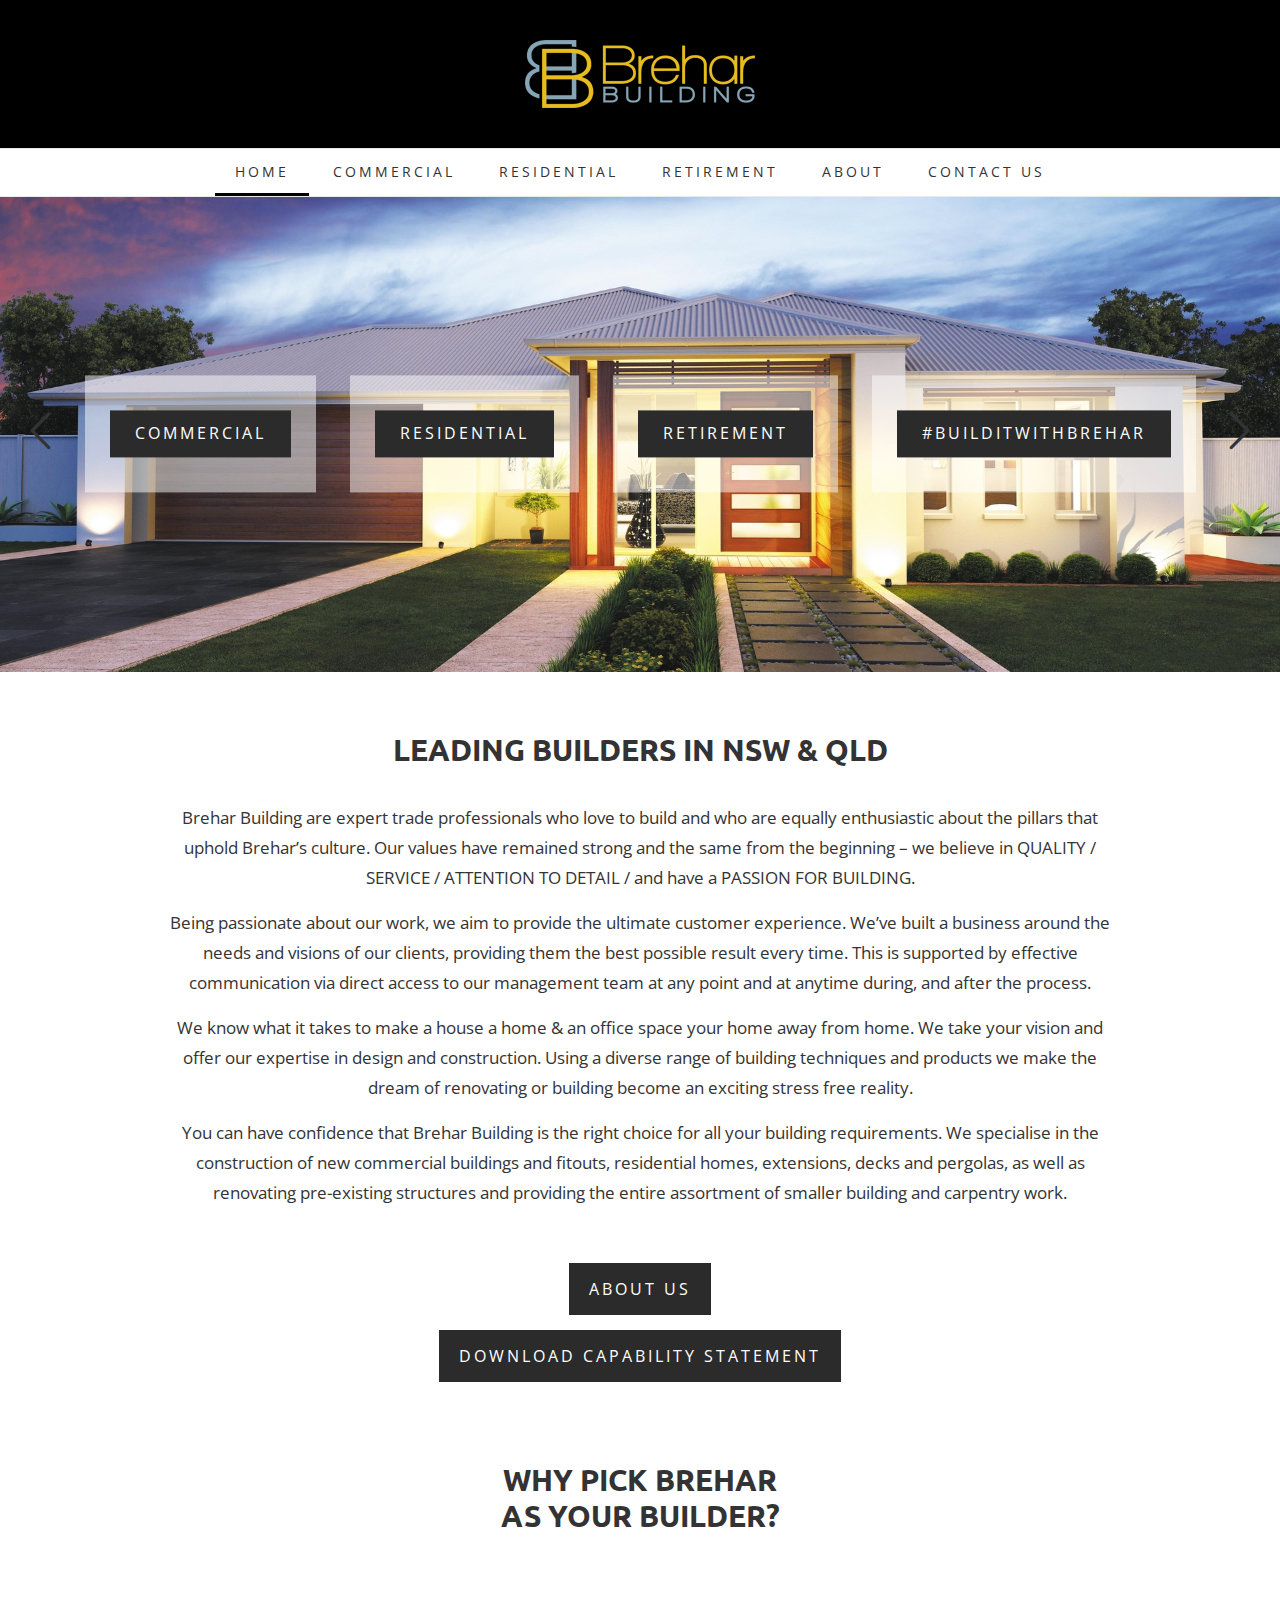
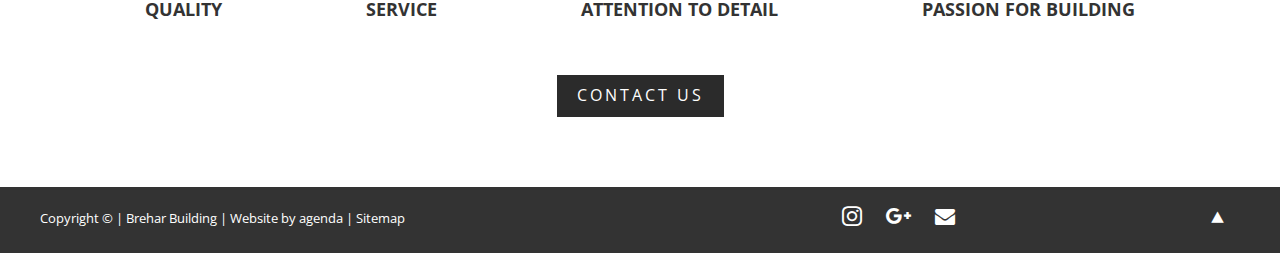
<file: index.html>
<!DOCTYPE html>
<html>
<head>
	<meta charset="utf-8">
	<meta name="viewport" content="width=device-width, initial-scale=1.0">
	<title>Leading Builders Sydney North Shore, Northern Beaches &amp; Central Coast</title>
	<link href="https://fonts.googleapis.com/css2?family=Open+Sans:ital,wght@0,300;0,400;0,600;0,700;0,800;1,300;1,400;1,600;1,700;1,800&family=Ubuntu:ital,wght@0,300;0,400;0,500;0,700;1,300;1,400&display=swap" rel="stylesheet">
	<link media="all" rel="stylesheet" href="style.css">
	<!-- <link rel="stylesheet" href="https://cdnjs.cloudflare.com/ajax/libs/font-awesome/4.7.0/css/font-awesome.min.css"> -->
	<script src="http://ajax.googleapis.com/ajax/libs/jquery/3.3.1/jquery.min.js" defer></script>
	<script>window.jQuery || document.write('<script src="js/jquery-3.3.1.min.js" defer><\/script>')</script>
	<script src="js/jquery.main.js" defer></script>
	<!-- <script src="https://use.fontawesome.com/6460efbea6.js"></script> -->
</head>
<body>
	<span class="icon-camera"></span>
	<div id="wrapper">
		<div class="content-wrap">
			<header id="header">
				<div class="container">
					<div class="logo-holder">
						<div class="logo">
							<a href="#"><img src="images/logo.png" alt="image description"></a>
						</div>
						<div class="contact visible-xs">
							<span class="contact-label">Call:</span>
							<a href="#" class="contact-num">0416 346 208</a>
						</div>
					</div>
					<div class="nav-wrap">
						<a href="#" class="nav-trigger"><span></span></a>
						<nav id="nav">
							<ul>
								<li class="active"><a href="#">Home</a></li>
								<li><a href="#">Commercial</a></li>
								<li><a href="#">Residential</a></li>
								<li>
									<a href="#">Retirement</a>
									<div class="dropdown">
										<ul>
											<li><a href="#">ILU Renovation 1</a></li>
											<li><a href="#">ILU Renovation 2</a></li>
										</ul>
									</div>
								</li>
								<li>
									<a href="#">About</a>
									<div class="dropdown">
										<ul>
											<li><a href="#">Team</a></li>
											<li><a href="#">Testimonials</a></li>
										</ul>
									</div>
								</li>
								<li class="visible-md"><a href="#">Contact us</a></li>
							</ul>
						</nav>
					</div>
				</div>
			</header>
			<main id="main" role="main">
				<div class="carousel">
					<div class="mask">
						<div class="info-block">
							<ul class="info-list">
								<li><a href="#">Commercial</a></li>
								<li><a href="#">Residential</a></li>
								<li><a href="#">Retirement</a></li>
								<li><a href="#">#Builditwithbrehar</a></li>
							</ul>
						</div>
						<div class="slideset">
							<div class="slide">
								<div class="bg-stretch" style="background-image: url(images/visual-image-3.jpg);"></div>
							</div>
							<div class="slide">
								<div class="bg-stretch" style="background-image: url(images/visual-image-4.jpg);"></div>
							</div>
						</div>
					</div>
					<a href="#" class="btn-prev"><span class="icon-chevron-thin-left"></span></a>
					<a href="#" class="btn-next"><span class="icon-chevron-thin-right"></span></a>
					<div class="pagination">
						<!-- pagination generated here -->
					</div>
				</div>
				<div class="description-block">
					<div class="container">
						<div class="info">
							<h1>Leading Builders in NSW &amp; QLD</h1>
							<p>Brehar Building are expert trade professionals who love to build and who are equally enthusiastic about the pillars that uphold Brehar’s culture. Our values have remained strong and the same from the beginning – we believe in QUALITY / SERVICE / ATTENTION TO DETAIL / and have a PASSION FOR BUILDING.</p>
							<p>Being passionate about our work, we aim to provide the ultimate customer experience. We’ve built a business around the needs and visions of our clients, providing them the best possible result every time. This is supported by effective communication via direct access to our management team at any point and at anytime during, and after the process.</p>
							<p>We know what it takes to make a house a home &amp; an office space your home away from home. We take your vision and offer our expertise in design and construction. Using a diverse range of building techniques and products we make the dream of renovating or building become an exciting stress free reality.</p>
							<p>You can have confidence that Brehar Building is the right choice for all your building requirements. We specialise in the construction of new commercial buildings and fitouts, residential homes, extensions, decks and pergolas, as well as renovating pre-existing structures and providing the entire assortment of smaller building and carpentry work.</p>
							<ul class="link-holder">
								<li><a href="#" class="button">About us</a></li>
								<li><a href="#" class="button">Download capability statement</a></li>
							</ul>
						</div>
					</div>
				</div>
				<div class="service-block">
					<div class="container">
						<h2>WHY PICK BREHAR<br>AS YOUR BUILDER?</h2>
						<ul class="service-list">
							<li>Quality</li>
							<li>Service</li>
							<li>Attention to detail</li>
							<li>Passion for building</li>
						</ul>
						<a href="#" class="button">Contact us</a>
					</div>
				</div>
			</main>
			<footer id="footer">
				<div class="container">
					<div class="footer-wrap">
						<div class="footer-left">
							Copyright &copy; | Brehar Building | Website by <a href="#">agenda</a> | <a href="#">Sitemap</a>
						</div>
						<div class="footer-right">
							<ul class="social-networks">
								<li><a href="#"><span class="icon-instagram"></span></a></li>
								<li><a href="#"><span class="icon-google-plus"></span></a></li>
								<li><a href="#"><span class="icon-envelope"></span></a></li>
							</ul>
							<a href="#wrapper" class="top-scroll"><span class="icon-triangle-up"></span></a>
						</div>
					</div>
				</div>
			</footer>
		</div>
	</div>
</body>
</html>
</file>
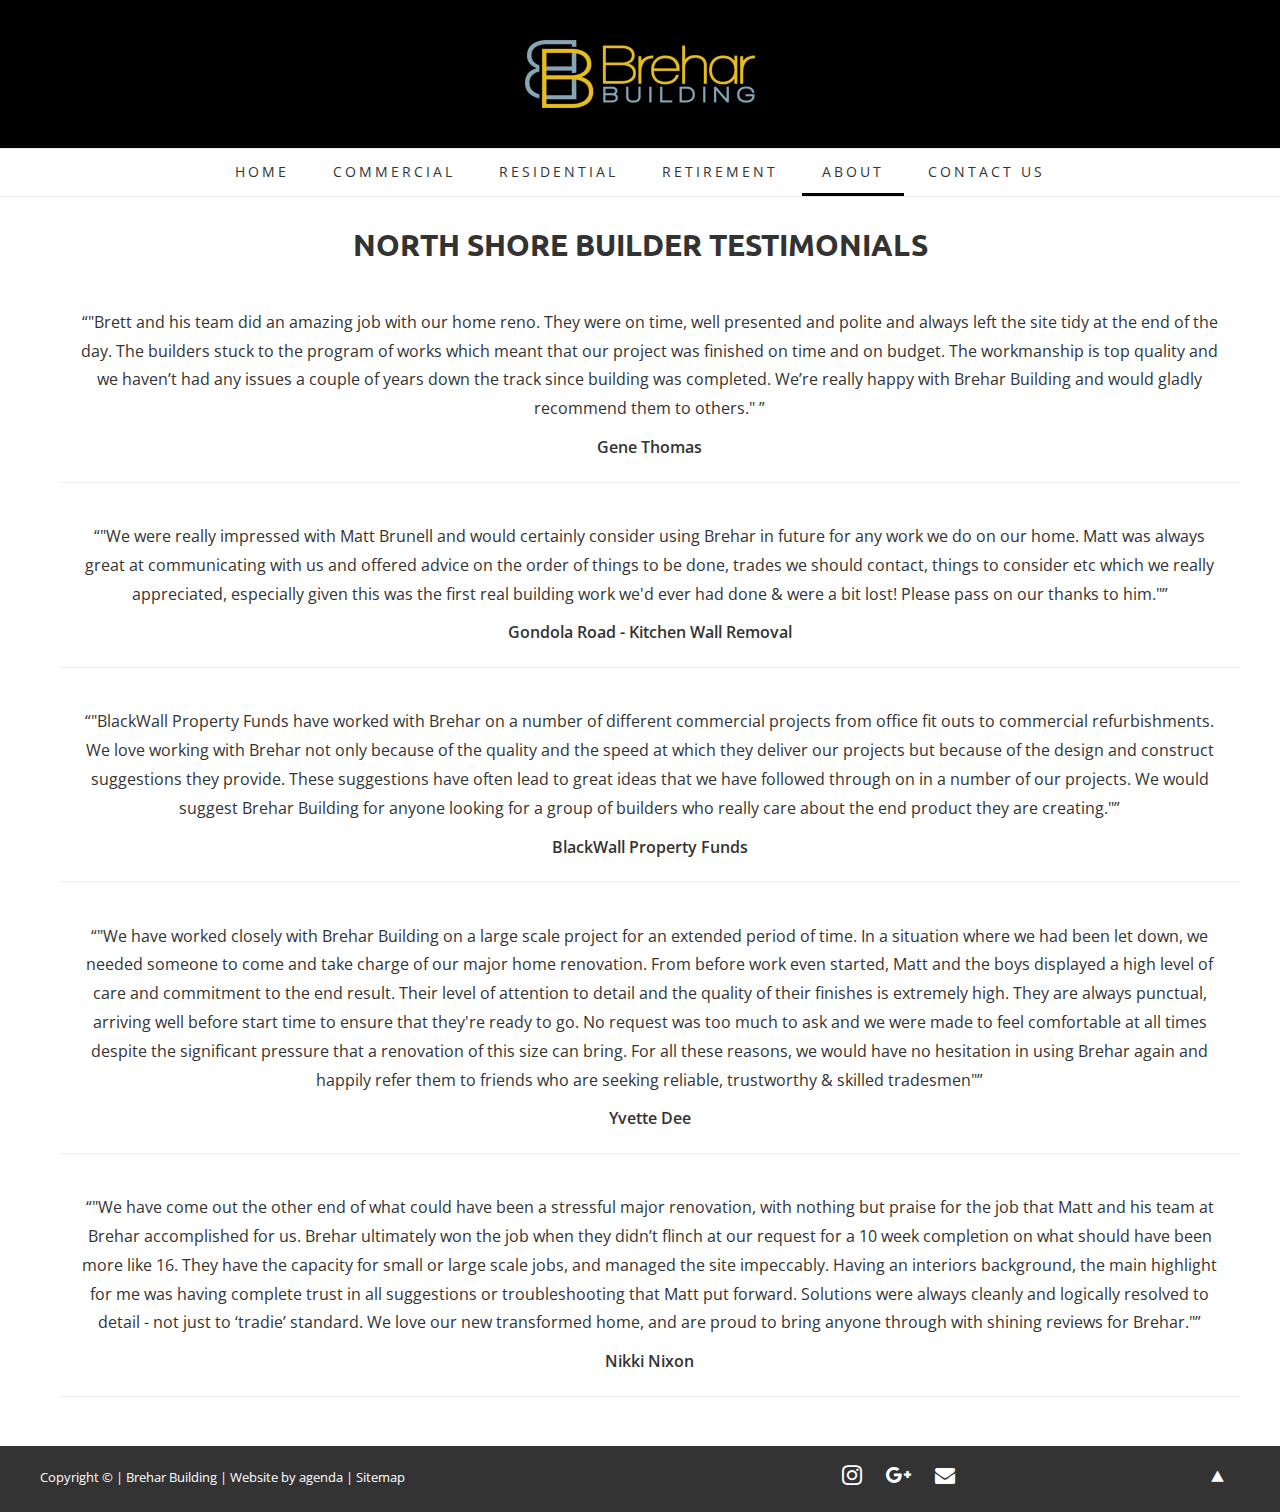
<file: about-testimonial.html>
<!DOCTYPE html>
<html>
<head>
	<meta charset="utf-8">
	<meta name="viewport" content="width=device-width, initial-scale=1.0">
	<title>Leading Builders Sydney North Shore, Northern Beaches &amp; Central Coast</title>
	<link href="https://fonts.googleapis.com/css2?family=Open+Sans:ital,wght@0,300;0,400;0,600;0,700;0,800;1,300;1,400;1,600;1,700;1,800&family=Ubuntu:ital,wght@0,300;0,400;0,500;0,700;1,300;1,400&display=swap" rel="stylesheet">
	<link media="all" rel="stylesheet" href="style.css">
	<!-- <link rel="stylesheet" href="https://cdnjs.cloudflare.com/ajax/libs/font-awesome/4.7.0/css/font-awesome.min.css"> -->
	<script src="http://ajax.googleapis.com/ajax/libs/jquery/3.3.1/jquery.min.js" defer></script>
	<script>window.jQuery || document.write('<script src="js/jquery-3.3.1.min.js" defer><\/script>')</script>
	<script src="js/jquery.main.js" defer></script>
	<!-- <script src="https://use.fontawesome.com/6460efbea6.js"></script> -->
</head>
<body>
	<span class="icon-camera"></span>
	<div id="wrapper">
		<div class="content-wrap">
			<header id="header">
				<div class="container">
					<div class="logo-holder">
						<div class="logo">
							<a href="#"><img src="images/logo.png" alt="image description"></a>
						</div>
						<div class="contact visible-xs">
							<span class="contact-label">Call:</span>
							<a href="#" class="contact-num">0416 346 208</a>
						</div>
					</div>
					<div class="nav-wrap">
						<a href="#" class="nav-trigger"><span></span></a>
						<nav id="nav">
							<ul>
								<li><a href="#">Home</a></li>
								<li><a href="#">Commercial</a></li>
								<li><a href="#">Residential</a></li>
								<li>
									<a href="#">Retirement</a>
									<div class="dropdown">
										<ul>
											<li><a href="#">ILU Renovation 1</a></li>
											<li><a href="#">ILU Renovation 2</a></li>
										</ul>
									</div>
								</li>
								<li class="active">
									<a href="#">About</a>
									<div class="dropdown">
										<ul>
											<li><a href="#">Team</a></li>
											<li><a href="#">Testimonials</a></li>
										</ul>
									</div>
								</li>
								<li class="visible-md"><a href="#">Contact us</a></li>
							</ul>
						</nav>
					</div>
				</div>
			</header>
			<main id="main" role="main">
				<div class="about-block testimonials">
					<div class="container">	
						<h1>North Shore Builder Testimonials</h1>
						<blockquote>
							<q>"Brett and his team did an amazing job with our home reno. They were on time, well presented and polite and always left the site tidy at the end of the day. The builders stuck to the program of works which meant that our project was finished on time and on budget. The workmanship is top quality and we haven’t had any issues a couple of years down the track since building was completed. We’re really happy with Brehar Building and would gladly recommend them to others." </q>
							<cite>Gene Thomas</cite>
						</blockquote>
						<blockquote>
							<q>"We were really impressed with Matt Brunell and would certainly consider using Brehar in future for any work we do on our home. Matt was always great at communicating with us and offered advice on the order of things to be done, trades we should contact, things to consider etc which we really appreciated, especially given this was the first real building work we'd ever had done &amp; were a bit lost! Please pass on our thanks to him."</q>
							<cite>Gondola Road - Kitchen Wall Removal</cite>
						</blockquote>
						<blockquote>
							<q>"BlackWall Property Funds have worked with Brehar on a number of different commercial projects from office fit outs to commercial refurbishments. We love working with Brehar not only because of the quality and the speed at which they deliver our projects but because of the design and construct suggestions they provide. These suggestions have often lead to great ideas that we have followed through on in a number of our projects. We would suggest Brehar Building for anyone looking for a group of builders who really care about the end product they are creating."</q>
							<cite>BlackWall Property Funds</cite>
						</blockquote>
						<blockquote>
							<q>"We have worked closely with Brehar Building on a large scale project for an extended period of time. In a situation where we had been let down, we needed someone to come and take charge of our major home renovation.  From before work even started, Matt and the boys displayed a high level of care and commitment to the end result. Their level of attention to detail and the quality of their finishes is extremely high. They are always punctual, arriving well before start time to ensure that they're ready to go. No request was too much to ask and we were made to feel comfortable at all times despite the significant pressure that a renovation of this size can bring. For all these reasons, we would have no hesitation in using Brehar again and happily refer them to friends who are seeking reliable, trustworthy &amp; skilled tradesmen"</q>
							<cite>Yvette Dee</cite>
						</blockquote>
						<blockquote>
							<q>"We have come out the other end of what could have been a stressful major renovation, with nothing but praise for the job that Matt and his team at Brehar accomplished for us. Brehar ultimately won the job when they didn’t flinch at our request for a 10 week completion on what should have been more like 16. They have the capacity for small or large scale jobs, and managed the site impeccably. Having an interiors background, the main highlight for me was having complete trust in all suggestions or troubleshooting that Matt put forward. Solutions were always cleanly and logically resolved to detail - not just to ‘tradie’ standard. We love our new transformed home, and are proud to bring anyone through with shining reviews for Brehar."</q>
							<cite>Nikki Nixon</cite>
						</blockquote>
					</div>	
				</div>
			</main>
			<footer id="footer">
				<div class="container">
					<div class="footer-wrap">
						<div class="footer-left">
							Copyright &copy; | Brehar Building | Website by <a href="#">agenda</a> | <a href="#">Sitemap</a>
						</div>
						<div class="footer-right">
							<ul class="social-networks">
								<li><a href="#"><span class="icon-instagram"></span></a></li>
								<li><a href="#"><span class="icon-google-plus"></span></a></li>
								<li><a href="#"><span class="icon-envelope"></span></a></li>
							</ul>
							<a href="#wrapper" class="top-scroll"><span class="icon-triangle-up"></span></a>
						</div>
					</div>
				</div>
			</footer>
		</div>
	</div>
</body>
</html>
</file>
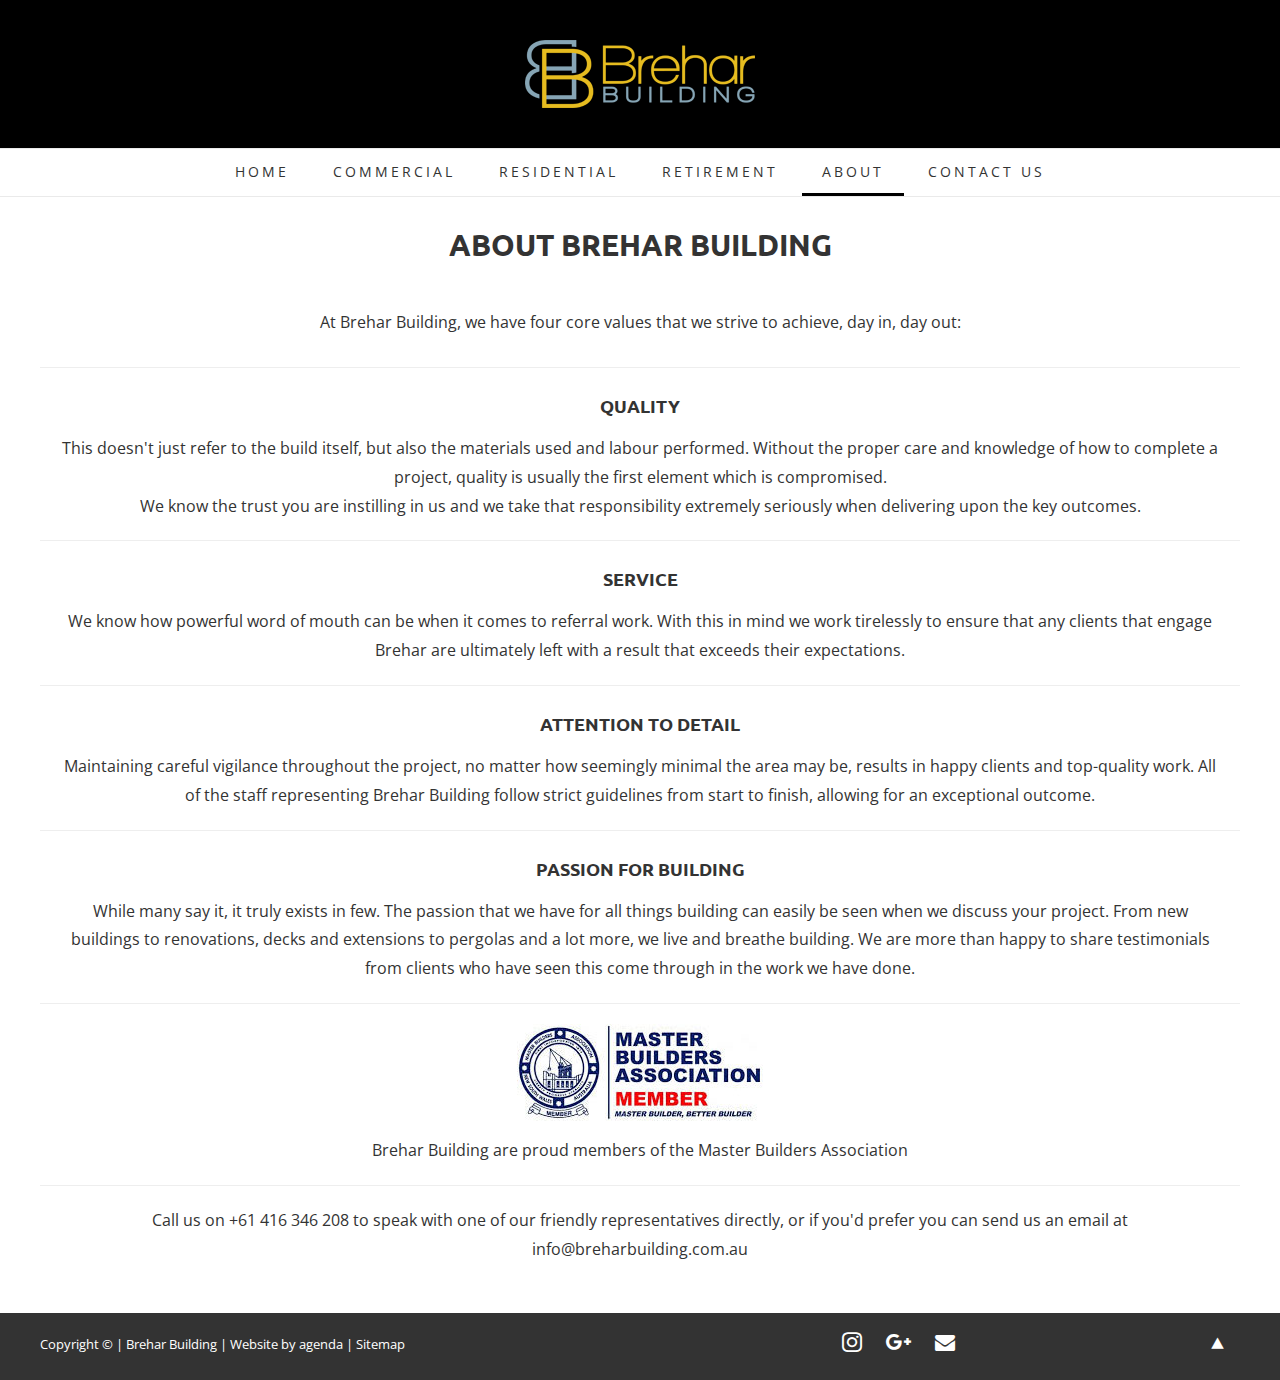
<file: about.html>
<!DOCTYPE html>
<html>
<head>
	<meta charset="utf-8">
	<meta name="viewport" content="width=device-width, initial-scale=1.0">
	<title>Leading Builders Sydney North Shore, Northern Beaches &amp; Central Coast</title>
	<link href="https://fonts.googleapis.com/css2?family=Open+Sans:ital,wght@0,300;0,400;0,600;0,700;0,800;1,300;1,400;1,600;1,700;1,800&family=Ubuntu:ital,wght@0,300;0,400;0,500;0,700;1,300;1,400&display=swap" rel="stylesheet">
	<link media="all" rel="stylesheet" href="style.css">
	<!-- <link rel="stylesheet" href="https://cdnjs.cloudflare.com/ajax/libs/font-awesome/4.7.0/css/font-awesome.min.css"> -->
	<script src="http://ajax.googleapis.com/ajax/libs/jquery/3.3.1/jquery.min.js" defer></script>
	<script>window.jQuery || document.write('<script src="js/jquery-3.3.1.min.js" defer><\/script>')</script>
	<script src="js/jquery.main.js" defer></script>
	<!-- <script src="https://use.fontawesome.com/6460efbea6.js"></script> -->
</head>
<body>
	<span class="icon-camera"></span>
	<div id="wrapper">
		<div class="content-wrap">
			<header id="header">
				<div class="container">
					<div class="logo-holder">
						<div class="logo">
							<a href="#"><img src="images/logo.png" alt="image description"></a>
						</div>
						<div class="contact visible-xs">
							<span class="contact-label">Call:</span>
							<a href="#" class="contact-num">0416 346 208</a>
						</div>
					</div>
					<div class="nav-wrap">
						<a href="#" class="nav-trigger"><span></span></a>
						<nav id="nav">
							<ul>
								<li><a href="#">Home</a></li>
								<li><a href="#">Commercial</a></li>
								<li><a href="#">Residential</a></li>
								<li>
									<a href="#">Retirement</a>
									<div class="dropdown">
										<ul>
											<li><a href="#">ILU Renovation 1</a></li>
											<li><a href="#">ILU Renovation 2</a></li>
										</ul>
									</div>
								</li>
								<li class="active">
									<a href="#">About</a>
									<div class="dropdown">
										<ul>
											<li><a href="#">Team</a></li>
											<li><a href="#">Testimonials</a></li>
										</ul>
									</div>
								</li>
								<li class="visible-md"><a href="#">Contact us</a></li>
							</ul>
						</nav>
					</div>
				</div>
			</header>
			<main id="main" role="main">
				<div class="about-block">
					<div class="container">	
						<h1>About Brehar building</h1>
						<p>At Brehar Building, we have four core values that we strive to achieve, day in, day out:</p>
						<ul class="article-list">
							<li>
								<h2>QUALITY</h2>
								<p>This doesn't just refer to the build itself, but also the materials used and labour performed. Without the proper care and knowledge of how to complete a project, quality is usually the first element which is compromised.</p>
								<p>We know the trust you are instilling in us and we take that responsibility extremely seriously when delivering upon the key outcomes.</p>
							</li>
							<li>
								<h2>SERVICE</h2>
								<p>We know how powerful word of mouth can be when it comes to referral work. With this in mind we work tirelessly to ensure that any clients that engage Brehar are ultimately left with a result that exceeds their expectations.</p>
							</li>
							<li>
								<h2>ATTENTION TO DETAIL</h2>
								<p>Maintaining careful vigilance throughout the project, no matter how seemingly minimal the area may be, results in happy clients and top-quality work. All of the staff representing Brehar Building follow strict guidelines from start to finish, allowing for an exceptional outcome.</p>
							</li>
							<li>
								<h2>PASSION FOR BUILDING</h2>
								<p>While many say it, it truly exists in few. The passion that we have for all things building can easily be seen when we discuss your project. From new buildings to renovations, decks and extensions to pergolas and a lot more, we live and breathe building. We are more than happy to share testimonials from clients who have seen this come through in the work we have done.</p>
							</li>
							<li>
								<div class="member-logo">
									<a href="#"><img src="images/member-logo.jpg" alt="image description"></a>
								</div>
								<p>Brehar Building are proud members of the Master Builders Association</p>
							</li>
							<li>
								<p>Call us on <a href="#">+61 416 346 208</a> to speak with one of our friendly representatives directly, or if you'd prefer you can send us an email at <a href="#">info@breharbuilding.com.au</a></p>
							</li>
						</ul>
					</div>	
				</div>
			</main>
			<footer id="footer">
				<div class="container">
					<div class="footer-wrap">
						<div class="footer-left">
							Copyright &copy; | Brehar Building | Website by <a href="#">agenda</a> | <a href="#">Sitemap</a>
						</div>
						<div class="footer-right">
							<ul class="social-networks">
								<li><a href="#"><span class="icon-instagram"></span></a></li>
								<li><a href="#"><span class="icon-google-plus"></span></a></li>
								<li><a href="#"><span class="icon-envelope"></span></a></li>
							</ul>
							<a href="#wrapper" class="top-scroll"><span class="icon-triangle-up"></span></a>
						</div>
					</div>
				</div>
			</footer>
		</div>
	</div>
</body>
</html>
</file>
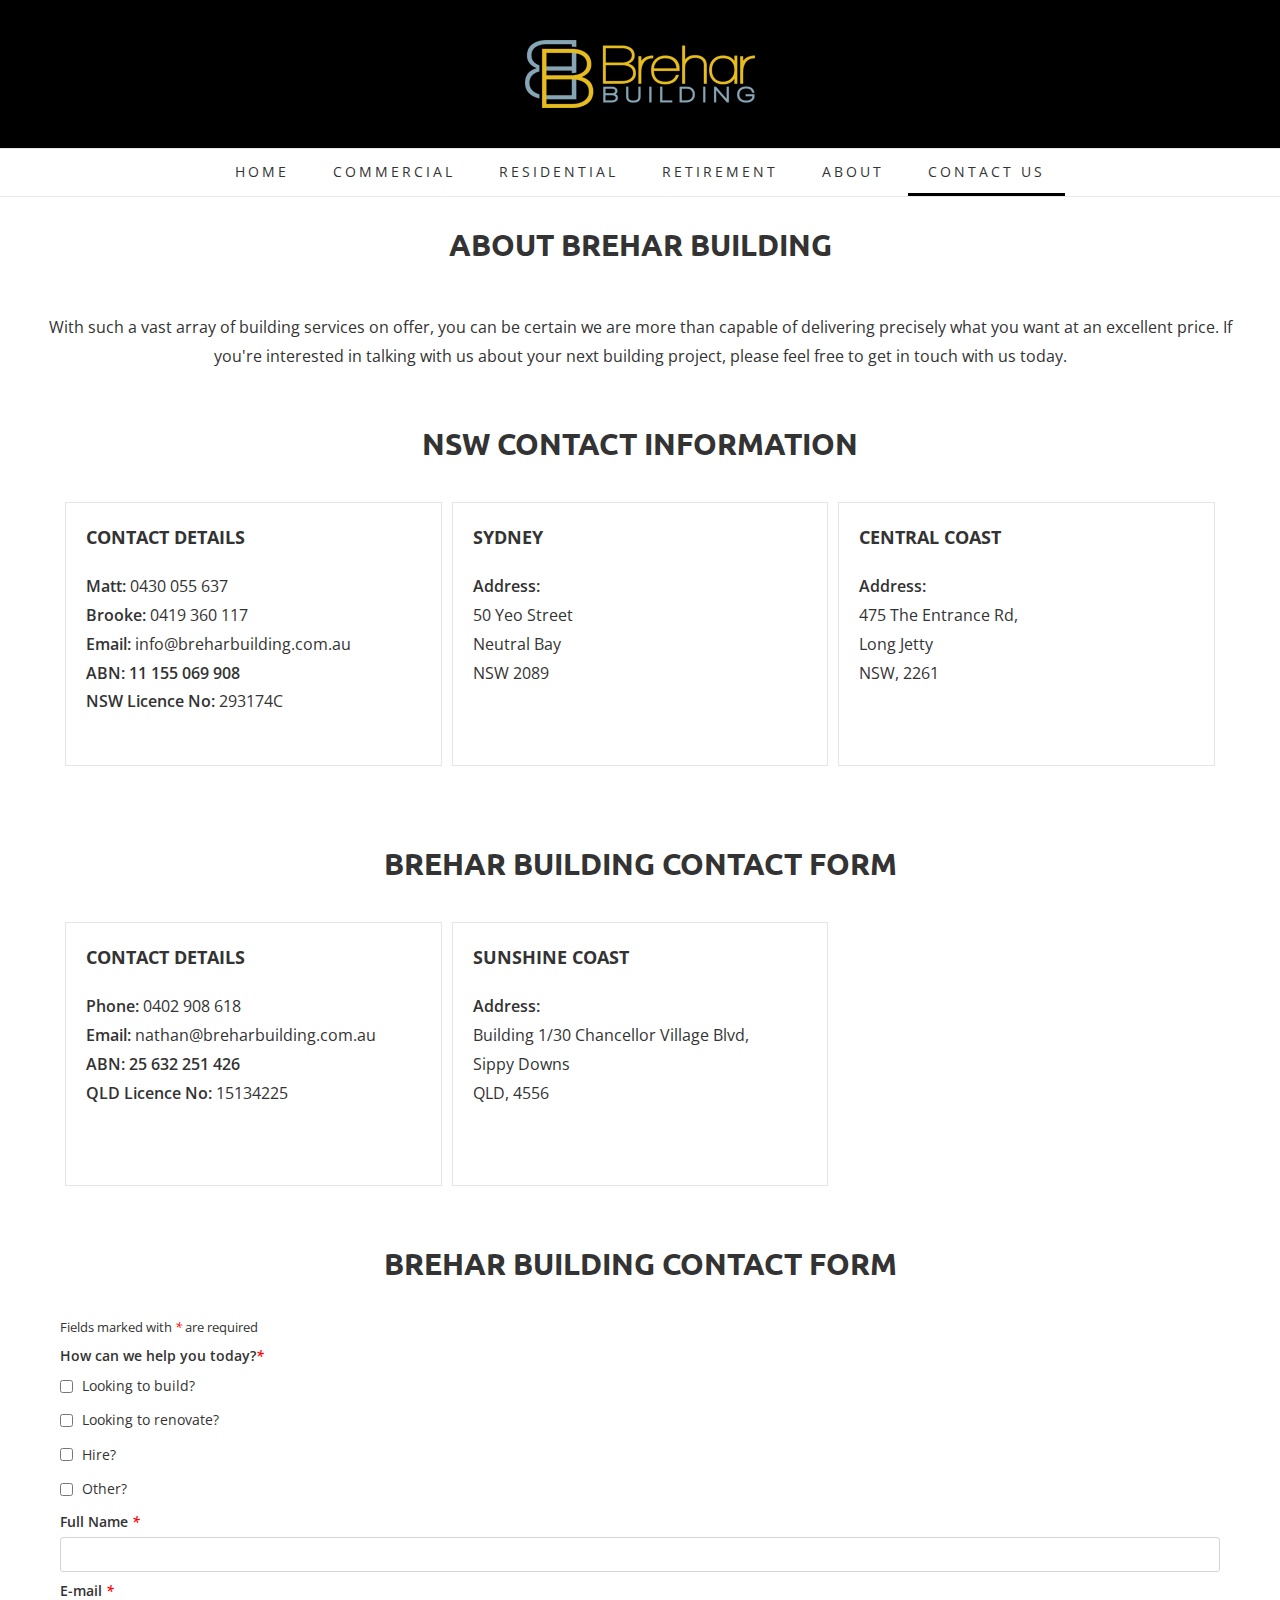
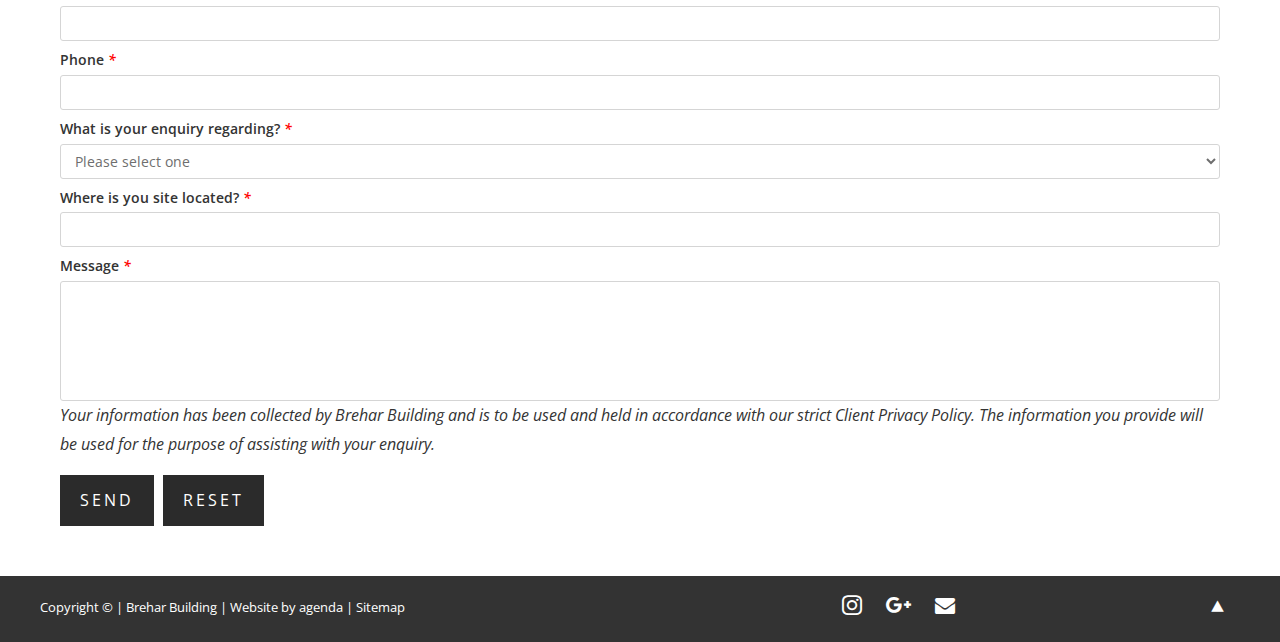
<file: contact.html>
<!DOCTYPE html>
<html>
<head>
	<meta charset="utf-8">
	<meta name="viewport" content="width=device-width, initial-scale=1.0">
	<title>Leading Builders Sydney North Shore, Northern Beaches &amp; Central Coast</title>
	<link href="https://fonts.googleapis.com/css2?family=Open+Sans:ital,wght@0,300;0,400;0,600;0,700;0,800;1,300;1,400;1,600;1,700;1,800&family=Ubuntu:ital,wght@0,300;0,400;0,500;0,700;1,300;1,400&display=swap" rel="stylesheet">
	<link media="all" rel="stylesheet" href="style.css">
	<!-- <link rel="stylesheet" href="https://cdnjs.cloudflare.com/ajax/libs/font-awesome/4.7.0/css/font-awesome.min.css"> -->
	<script src="http://ajax.googleapis.com/ajax/libs/jquery/3.3.1/jquery.min.js" defer></script>
	<script>window.jQuery || document.write('<script src="js/jquery-3.3.1.min.js" defer><\/script>')</script>
	<script src="js/jquery.main.js" defer></script>
	<!-- <script src="https://use.fontawesome.com/6460efbea6.js"></script> -->
</head>
<body>
	<span class="icon-camera"></span>
	<div id="wrapper">
		<div class="content-wrap">
			<header id="header">
				<div class="container">
					<div class="logo-holder">
						<div class="logo">
							<a href="#"><img src="images/logo.png" alt="image description"></a>
						</div>
						<div class="contact visible-xs">
							<span class="contact-label">Call:</span>
							<a href="#" class="contact-num">0416 346 208</a>
						</div>
					</div>
					<div class="nav-wrap">
						<a href="#" class="nav-trigger"><span></span></a>
						<nav id="nav">
							<ul>
								<li><a href="#">Home</a></li>
								<li><a href="#">Commercial</a></li>
								<li><a href="#">Residential</a></li>
								<li>
									<a href="#">Retirement</a>
									<div class="dropdown">
										<ul>
											<li><a href="#">ILU Renovation 1</a></li>
											<li><a href="#">ILU Renovation 2</a></li>
										</ul>
									</div>
								</li>
								<li>
									<a href="#">About</a>
									<div class="dropdown">
										<ul>
											<li><a href="#">Team</a></li>
											<li><a href="#">Testimonials</a></li>
										</ul>
									</div>
								</li>
								<li class="visible-md active"><a href="#">Contact us</a></li>
							</ul>
						</nav>
					</div>
				</div>
			</header>
			<main id="main" role="main">
				<div class="about-block contact">
					<div class="container">	
						<h1>About Brehar building</h1>
						<p>With such a vast array of building services on offer, you can be certain we are more than capable of delivering precisely what you want at an excellent price. If you're interested in talking with us about your next building project, please feel free to get in touch with us today.</p>
						<div class="contact-info">
							<h2>NSW contact information</h2>
							<ul>
								<li>
									<div class="contact-box">
										<h3>Contact details</h3>
										<span><strong>Matt: </strong><a href="#">0430 055 637</a></span>
										<span><strong>Brooke: </strong><a href="#">0419 360 117</a></span>
										<span><strong>Email: </strong><a href="#">info@breharbuilding.com.au</a></span>
										<span><strong>ABN: 11 155 069 908</strong></span>
										<span><strong>NSW Licence No: </strong>293174C</span>
									</div>
								</li>
								<li>
									<div class="contact-box">
										<h3>Sydney</h3>
										<span class="title">Address:</span>
										<address>50 Yeo Street<br>Neutral Bay<br>NSW 2089 </address>
									</div>
								</li>
								<li>
									<div class="contact-box">
										<h3>Central Coast</h3>
										<span class="title">Address:</span>
										<address>475 The Entrance Rd,<br>Long Jetty<br>NSW, 2261</address>
									</div>
								</li>
							</ul>
						</div>
						<div class="contact-info">
							<h2>Brehar Building Contact Form</h2>
							<ul>
								<li>
									<div class="contact-box">
										<h3>Contact details</h3>
										<span><strong>Phone: </strong><a href="#">0402 908 618</a></span>
										<span><strong>Email: </strong><a href="#">nathan@breharbuilding.com.au</a></span>
										<span><strong>ABN: 25 632 251 426</strong></span>
										<span><strong>QLD Licence No: </strong>15134225 </span>
									</div>
								</li>
								<li>
									<div class="contact-box">
										<h3>Sunshine Coast</h3>
										<span class="title">Address:</span>
										<address>Building 1/30 Chancellor Village Blvd,<br>Sippy Downs<br>QLD, 4556 </address>
									</div>
								</li>
							</ul>
						</div>
						<div class="form-block">
							<h2>Brehar building contact form</h2>
							<form class="contact-form" action="#">
								<span class="info-required">Fields marked with <i class="required">*</i> are required</span>
								<div class="form-control">
									<label for="help">How can we help you today?<i class="required">*</i></label>
									<ul class="checkbox-list">
										<li>
											<input type="checkbox" id="checkbox1" name="checkbox1">
											<label for="checkbox1">Looking to build?</label>
										</li>
										<li>
											<input type="checkbox" id="checkbox2" name="checkbox2">
											<label for="checkbox2">Looking to renovate?</label>
										</li>
										<li>
											<input type="checkbox" id="checkbox3" name="checkbox3">
											<label for="checkbox3">Hire?</label>
										</li>
										<li>
											<input type="checkbox" id="checkbox4" name="checkbox4">
											<label for="checkbox4">Other?</label>
										</li>
									</ul>
								</div>
								<div class="form-control">
									<label for="name">Full Name <i class="required">*</i></label>
									<input type="text" id="name">
								</div>
								<div class="form-control">
									<label for="email">E-mail <i class="required">*</i></label>
									<input type="text" id="email">
								</div>
								<div class="form-control">
									<label for="phone">Phone <i class="required">*</i></label>
									<input type="text" id="phone">
								</div>
								<div class="form-control">
									<label for="enquiry">What is your enquiry regarding? <i class="required">*</i></label>
									<select name="enquiry" id="enquiry">
										<option value="01">Please select one</option>
										<option value="02">Residential</option>
										<option value="03">Commercial</option>
										<option value="04">Retirement</option>
										<option value="05">Hire</option>
										<option value="06">Other</option>
									</select>
								</div>
								<div class="form-control">
									<label for="site">Where is you site located? <i class="required">*</i></label>
									<input type="text" id="site">
								</div>
								<div class="form-control">
									<label for=message"">Message <i class="required">*</i></label>
									<textarea name="message" id="message" cols="30" rows="10"></textarea>
									<p><em>Your information has been collected by Brehar Building and is to be used and held in accordance with our strict Client Privacy Policy. The information you provide will be used for the purpose of assisting with your enquiry.</em></p>
								</div>
								<div class="button-holder">
									<button type="submit">Send</button>
									<button type="submit">Reset</button>
								</div>
							</form>
						</div>
					</div>	
				</div>
			</main>
			<footer id="footer">
				<div class="container">
					<div class="footer-wrap">
						<div class="footer-left">
							Copyright &copy; | Brehar Building | Website by <a href="#">agenda</a> | <a href="#">Sitemap</a>
						</div>
						<div class="footer-right">
							<ul class="social-networks">
								<li><a href="#"><span class="icon-instagram"></span></a></li>
								<li><a href="#"><span class="icon-google-plus"></span></a></li>
								<li><a href="#"><span class="icon-envelope"></span></a></li>
							</ul>
							<a href="#wrapper" class="top-scroll"><span class="icon-triangle-up"></span></a>
						</div>
					</div>
				</div>
			</footer>
		</div>
	</div>
</body>
</html>
</file>
<file: style.css>
/*
Theme Name: Base
Author: Anonymous
Author URI:
Version: 1
Description: Base theme for Wordpress
License: GNU General Public License v2 or later
License URI: http://www.gnu.org/licenses/gpl-2.0.html
Text Domain: base
Tags: one-column, two-columns
Theme URI:
*/

/*! normalize.css v3.0.3 | MIT License | github.com/necolas/normalize.css */

/**
 * 1. Set default font family to sans-serif.
 * 2. Prevent iOS and IE text size adjust after device orientation change,
 *    without disabling user zoom.
 */

html {
	font-family: sans-serif; /* 1 */
	-ms-text-size-adjust: 100%; /* 2 */
	-webkit-text-size-adjust: 100%; /* 2 */
}

/**
 * Remove default margin.
 */

body {
	margin: 0;
}

/* HTML5 display definitions
	 ========================================================================== */

/**
 * Correct `block` display not defined for any HTML5 element in IE 8/9.
 * Correct `block` display not defined for `details` or `summary` in IE 10/11
 * and Firefox.
 * Correct `block` display not defined for `main` in IE 11.
 */

article,
aside,
details,
figcaption,
figure,
footer,
header,
hgroup,
main,
menu,
nav,
section,
summary {
	display: block;
}

/**
 * 1. Correct `inline-block` display not defined in IE 8/9.
 * 2. Normalize vertical alignment of `progress` in Chrome, Firefox, and Opera.
 */

audio,
canvas,
progress,
video {
	display: inline-block; /* 1 */
	vertical-align: baseline; /* 2 */
}

/**
 * Prevent modern browsers from displaying `audio` without controls.
 * Remove excess height in iOS 5 devices.
 */

audio:not([controls]) {
	display: none;
	height: 0;
}

/**
 * Address `[hidden]` styling not present in IE 8/9/10.
 * Hide the `template` element in IE 8/9/10/11, Safari, and Firefox < 22.
 */

[hidden],
template {
	display: none;
}

/* Links
	 ========================================================================== */

/**
 * Remove the gray background color from active links in IE 10.
 */

a {
	background-color: transparent;
}

/**
 * Improve readability of focused elements when they are also in an
 * active/hover state.
 */

a:active,
a:hover {
	outline: 0;
}

/* Text-level semantics
	 ========================================================================== */

/**
 * Address styling not present in IE 8/9/10/11, Safari, and Chrome.
 */

abbr[title] {
	border-bottom: 1px dotted;
}

/**
 * Address style set to `bolder` in Firefox 4+, Safari, and Chrome.
 */

b,
strong {
	font-weight: bold;
}

/**
 * Address styling not present in Safari and Chrome.
 */

dfn {
	font-style: italic;
}

/**
 * Address variable `h1` font-size and margin within `section` and `article`
 * contexts in Firefox 4+, Safari, and Chrome.
 */

h1 {
	font-size: 2em;
	margin: .67em 0;
}

/**
 * Address styling not present in IE 8/9.
 */

mark {
	background: #ff0;
	color: #000;
}

/**
 * Address inconsistent and variable font size in all browsers.
 */

small {
	font-size: 80%;
}

/**
 * Prevent `sub` and `sup` affecting `line-height` in all browsers.
 */

sub,
sup {
	font-size: 75%;
	line-height: 0;
	position: relative;
	vertical-align: baseline;
}

sup {
	top: -.5em;
}

sub {
	bottom: -.25em;
}

/* Embedded content
	 ========================================================================== */

/**
 * Remove border when inside `a` element in IE 8/9/10.
 */

img {
	border: 0;
}

/**
 * Correct overflow not hidden in IE 9/10/11.
 */

svg:not(:root) {
	overflow: hidden;
}

/* Grouping content
	 ========================================================================== */

/**
 * Address margin not present in IE 8/9 and Safari.
 */

figure {
	margin: 1em 40px;
}

/**
 * Address differences between Firefox and other browsers.
 */

hr {
	box-sizing: content-box;
	height: 0;
}

/**
 * Contain overflow in all browsers.
 */

pre {
	overflow: auto;
}

/**
 * Address odd `em`-unit font size rendering in all browsers.
 */

code,
kbd,
pre,
samp {
	font-family: monospace, monospace;
	font-size: 1em;
}

/* Forms
	 ========================================================================== */

/**
 * Known limitation: by default, Chrome and Safari on OS X allow very limited
 * styling of `select`, unless a `border` property is set.
 */

/**
 * 1. Correct color not being inherited.
 *    Known issue: affects color of disabled elements.
 * 2. Correct font properties not being inherited.
 * 3. Address margins set differently in Firefox 4+, Safari, and Chrome.
 */

button,
input,
optgroup,
select,
textarea {
	color: inherit; /* 1 */
	font: inherit; /* 2 */
	margin: 0; /* 3 */
}

/**
 * Address `overflow` set to `hidden` in IE 8/9/10/11.
 */

button {
	overflow: visible;
}

/**
 * Address inconsistent `text-transform` inheritance for `button` and `select`.
 * All other form control elements do not inherit `text-transform` values.
 * Correct `button` style inheritance in Firefox, IE 8/9/10/11, and Opera.
 * Correct `select` style inheritance in Firefox.
 */

button,
select {
	text-transform: none;
}

/**
 * 1. Avoid the WebKit bug in Android 4.0.* where (2) destroys native `audio`
 *    and `video` controls.
 * 2. Correct inability to style clickable `input` types in iOS.
 * 3. Improve usability and consistency of cursor style between image-type
 *    `input` and others.
 */

button,
html input[type="button"],
input[type="reset"],
input[type="submit"] {
	-webkit-appearance: button; /* 2 */
	cursor: pointer; /* 3 */
}

/**
 * Re-set default cursor for disabled elements.
 */

button[disabled],
html input[disabled] {
	cursor: default;
}

/**
 * Remove inner padding and border in Firefox 4+.
 */

button::-moz-focus-inner,
input::-moz-focus-inner {
	border: 0;
	padding: 0;
}

/**
 * Address Firefox 4+ setting `line-height` on `input` using `!important` in
 * the UA stylesheet.
 */

input {
	line-height: normal;
}

/**
 * It's recommended that you don't attempt to style these elements.
 * Firefox's implementation doesn't respect box-sizing, padding, or width.
 *
 * 1. Address box sizing set to `content-box` in IE 8/9/10.
 * 2. Remove excess padding in IE 8/9/10.
 */

input[type="checkbox"],
input[type="radio"] {
	box-sizing: border-box; /* 1 */
	padding: 0; /* 2 */
}

/**
 * Fix the cursor style for Chrome's increment/decrement buttons. For certain
 * `font-size` values of the `input`, it causes the cursor style of the
 * decrement button to change from `default` to `text`.
 */

input[type="number"]::-webkit-inner-spin-button,
input[type="number"]::-webkit-outer-spin-button {
	height: auto;
}

/**
 * 1. Address `appearance` set to `searchfield` in Safari and Chrome.
 * 2. Address `box-sizing` set to `border-box` in Safari and Chrome.
 */

input[type="search"] {
	-webkit-appearance: textfield; /* 1 */
	box-sizing: content-box; /* 2 */
}

/**
 * Remove inner padding and search cancel button in Safari and Chrome on OS X.
 * Safari (but not Chrome) clips the cancel button when the search input has
 * padding (and `textfield` appearance).
 */

input[type="search"]::-webkit-search-cancel-button,
input[type="search"]::-webkit-search-decoration {
	-webkit-appearance: none;
}

/**
 * Define consistent border, margin, and padding.
 */

fieldset {
	border: 1px solid #c0c0c0;
	margin: 0 2px;
	padding: .35em .625em .75em;
}

/**
 * 1. Correct `color` not being inherited in IE 8/9/10/11.
 * 2. Remove padding so people aren't caught out if they zero out fieldsets.
 */

legend {
	border: 0; /* 1 */
	padding: 0; /* 2 */
}

/**
 * Remove default vertical scrollbar in IE 8/9/10/11.
 */

textarea {
	overflow: auto;
}

/**
 * Don't inherit the `font-weight` (applied by a rule above).
 * NOTE: the default cannot safely be changed in Chrome and Safari on OS X.
 */

optgroup {
	font-weight: bold;
}

/* Tables
	 ========================================================================== */

/**
 * Remove most spacing between table cells.
 */

table {
	border-collapse: collapse;
	border-spacing: 0;
}

td,
th {
	padding: 0;
}

.info-list,
.description-block .link-holder,
.service-list,
.article-list,
.team-list,
.contact-info ul,
.checkbox-list,
.social-networks {
	margin: 0;
	padding: 0;
	list-style: none;
}

.clearfix:after,
dl:after,
.widget:after,
.search-form:after,
.post-password-form p:after,
.navigation-single:after,
#nav ul:after,
.info-list:after,
.description-block .link-holder:after,
.service-list:after,
.article-list:after,
.team-list:after,
.contact-info ul:after,
.checkbox-list:after,
.social-networks:after {
	content: "";
	display: block;
	clear: both;
}

.ellipsis {
	white-space: nowrap; /* 1 */
	text-overflow: ellipsis; /* 2 */
	overflow: hidden;
}

html {
	box-sizing: border-box;
}

*,
*:before,
*:after {
	box-sizing: inherit;
}

* {
	max-height: 1000000px;
}

body {
	color: #333;
	background: #fff;
	font: 16px/1.2 "Open Sans", "Helvetica Neue", "Helvetica", sans-serif;
	min-width: 320px;
	-webkit-font-smoothing: antialiased;
	-moz-osx-font-smoothing: grayscale;
}

img {
	max-width: 100%;
	height: auto;
	vertical-align: top;
}

.gm-style img {
	max-width: none;
}

.hell {
	background: red;
}

ul,
ol,
dl,
p,
h1,
h2,
h3,
h4,
h5,
h6,
address,
form,
table,
blockquote,
applet,
embed,
object,
iframe,
frameset {
	margin: 0 0 1.2em;
}

blockquote {
	border-left: 4px solid #333;
	padding-left: .5em;
	margin-left: 1.2em;
}

th,
td {
	border: 1px solid #333;
	padding: .5em;
	text-align: left;
	vertical-align: top;
}

th {
	text-align: center;
	vertical-align: middle;
}

ul,
ol {
	padding-left: 3em;
}

ul ul,
ul ol,
ol ul,
ol ol {
	padding-left: 3em;
	margin: 0;
}

ul {
	list-style-type: disc;
}

dl dt {
	float: left;
	clear: left;
	padding-right: .3em;
	font-weight: bold;
}

dl dd {
	overflow: hidden;
}

pre {
	max-width: 100%;
}

form,
fieldset {
	margin: 0;
	padding: 0;
	border-style: none;
}

input[type="text"],
input[type="tel"],
input[type="email"],
input[type="search"],
input[type="password"],
textarea {
	-webkit-appearance: none;
	-webkit-border-radius: 0;
	box-sizing: border-box;
	border: 1px solid #333;
	padding: .4em .7em;
}

input[type="text"]:focus,
input[type="tel"]:focus,
input[type="email"]:focus,
input[type="search"]:focus,
input[type="password"]:focus,
textarea:focus {
	border-color: #000;
}

input[type="text"]::-webkit-input-placeholder,
input[type="tel"]::-webkit-input-placeholder,
input[type="email"]::-webkit-input-placeholder,
input[type="search"]::-webkit-input-placeholder,
input[type="password"]::-webkit-input-placeholder,
textarea::-webkit-input-placeholder {
	color: #333;
}

input[type="text"]::-moz-placeholder,
input[type="tel"]::-moz-placeholder,
input[type="email"]::-moz-placeholder,
input[type="search"]::-moz-placeholder,
input[type="password"]::-moz-placeholder,
textarea::-moz-placeholder {
	opacity: 1;
	color: #333;
}

input[type="text"]:-moz-placeholder,
input[type="tel"]:-moz-placeholder,
input[type="email"]:-moz-placeholder,
input[type="search"]:-moz-placeholder,
input[type="password"]:-moz-placeholder,
textarea:-moz-placeholder {
	color: #333;
}

input[type="text"]:-ms-input-placeholder,
input[type="tel"]:-ms-input-placeholder,
input[type="email"]:-ms-input-placeholder,
input[type="search"]:-ms-input-placeholder,
input[type="password"]:-ms-input-placeholder,
textarea:-ms-input-placeholder {
	color: #333;
}

input[type="text"].placeholder,
input[type="tel"].placeholder,
input[type="email"].placeholder,
input[type="search"].placeholder,
input[type="password"].placeholder,
textarea.placeholder {
	color: #333;
}

select {
	-webkit-border-radius: 0;
}

textarea {
	resize: vertical;
	vertical-align: top;
}

button,
input[type="button"],
input[type="reset"],
input[type="file"],
input[type="submit"] {
	-webkit-appearance: none;
	-webkit-border-radius: 0;
	cursor: pointer;
}

.widget {
	margin-bottom: 1.2em;
}

.widget ul {
	padding-left: 2em;
}

.widget select {
	min-width: 150px;
}

.comment-form label {
	display: block;
	padding-bottom: 4px;
}

.comment-form textarea {
	overflow: auto;
	margin: 0;
	height: 120px;
	min-height: 120px;
}

.comment-form textarea,
.comment-form input[type="text"] {
	margin: 0 4px 0 0;
	max-width: 300px;
	width: 100%;
}

.comment-form input[type="submit"] {
	display: block;
	float: none;
}

.post-password-form label {
	display: block;
	margin-bottom: 4px;
}

.post-password-form input[type="password"] {
	margin: 0 4px 0 0;
	max-width: 300px;
	width: 100%;
}

.search-form {
	margin-bottom: 15px;
}

.search-form input {
	float: left;
	height: 2em;
}

.search-form input[type="search"] {
	margin: 0 4px 0 0;
	width: 150px;
}

.post-password-form input {
	float: left;
	height: 2em;
}

.post-password-form input[type="password"] {
	width: 150px;
}

.comment-form input[type="submit"],
.post-password-form input[type="submit"],
.search-form input[type="submit"] {
	background: #000;
	color: #fff;
	height: 2em;
	border: none;
	padding: 0 .5em;
}

.comment-form input[type="submit"]:hover,
.post-password-form input[type="submit"]:hover,
.search-form input[type="submit"]:hover {
	opacity: .8;
}

.commentlist {
	margin: 0 0 1.2em;
}

.commentlist .edit-link {
	margin: 0;
}

.commentlist .avatar-holder {
	float: left;
	margin: 0 1.2em 4px 0;
}

.commentlist-item .commentlist-item {
	padding: 0;
}

.comment,
.commentlist-holder {
	overflow: hidden;
}

.commentlist-item .commentlist-item,
.commentlist-item + .commentlist-item {
	padding-top: 1.2em;
}

.widget_calendar #next {
	text-align: right;
}

.gallery-item dt {
	float: none;
	padding: 0;
}

.navigation,
.navigation-comments {
	position: relative;
	vertical-align: middle;
	margin-bottom: 1.2em;
}

.navigation .screen-reader-text,
.navigation-comments .screen-reader-text {
	position: absolute;
	left: -99999px;
}

.navigation .page-numbers,
.navigation-comments .page-numbers {
	display: inline-block;
	vertical-align: middle;
	padding: 0 .4em;
}

.navigation .next,
.navigation .prev,
.navigation-comments .next,
.navigation-comments .prev {
	display: inline-block;
	vertical-align: middle;
	max-width: 48%;
	background: #000;
	color: #fff;
	padding: .4em;
	text-decoration: none;
}

.navigation .next:hover,
.navigation .prev:hover,
.navigation-comments .next:hover,
.navigation-comments .prev:hover {
	opacity: .8;
}

.navigation-single {
	margin-bottom: 1.2em;
}

.navigation-single .next,
.navigation-single .prev {
	float: left;
	vertical-align: middle;
	max-width: 48%;
	background: #000;
	color: #fff;
	text-decoration: none;
}

.navigation-single .next:hover,
.navigation-single .prev:hover {
	opacity: .8;
}

.navigation-single .next a,
.navigation-single .prev a {
	color: inherit;
	text-decoration: none;
	padding: .4em;
	display: block;
}

.navigation-single .next {
	float: right;
}

.wp-caption {
	max-width: 100%;
	clear: both;
	border: 1px solid #333;
	padding: .4em;
	margin-bottom: 1.2em;
}

.wp-caption img {
	margin: 0;
	vertical-align: top;
}

.wp-caption p {
	margin: .4em 0 0;
}

div.aligncenter {
	margin: 0 auto 1.2em;
}

img.aligncenter {
	display: block;
	margin: 0 auto;
}

.alignleft {
	float: left;
	margin: 0 1.2em 4px 0;
}

.alignright {
	float: right;
	margin: 0 0 4px 1.2em;
}

.mejs-container {
	margin-bottom: 1.2em;
}

.wp-caption-text,
.gallery,
.alignnone,
.gallery-caption,
.sticky,
.bypostauthor {
	height: auto;
}

#wp-calendar tbody td {
	text-align: center;
}

#wp-calendar td,
#wp-calendar th {
	border: 1px solid #333;
}

h1,
.h1,
h2,
.h2,
h3,
.h3,
h4,
.h4,
h5,
.h5,
h6,
.h6,
.h {
	font-family: inherit;
	font-weight: bold;
	margin: 0 0 .5em;
	color: inherit;
}

h1,
.h1 {
	font-size: 30px;
}

h2,
.h2 {
	font-size: 27px;
}

h3,
.h3 {
	font-size: 24px;
}

h4,
.h4 {
	font-size: 21px;
}

h5,
.h5 {
	font-size: 17px;
}

h6,
.h6 {
	font-size: 15px;
}

p {
	margin: 0 0 1em;
}

a {
	color: #39f;
}

a:hover,
a:focus {
	text-decoration: none;
}

@font-face {
	font-family: "icomoon";
	src: url("fonts/icomoon.eot?2c9voc");
	src: url("fonts/icomoon.eot?2c9voc#iefix") format("embedded-opentype"), url("fonts/icomoon.ttf?2c9voc") format("truetype"), url("fonts/icomoon.woff?2c9voc") format("woff"), url("fonts/icomoon.svg?2c9voc#icomoon") format("svg");
	font-weight: normal;
	font-style: normal;
	font-display: block;
}

[class^="icon-"],
[class*=" icon-"] {
	/* use !important to prevent issues with browser extensions that change fonts */
	font-family: "icomoon" !important;
	speak: none;
	font-style: normal;
	font-weight: normal;
	font-variant: normal;
	text-transform: none;
	line-height: 1; /* Better Font Rendering =========== */
	-webkit-font-smoothing: antialiased;
	-moz-osx-font-smoothing: grayscale;
}

.icon-envelope:before {
	content: "\e900";
}

.icon-triangle-up:before {
	content: "\e903";
}

.icon-chevron-thin-right:before {
	content: "\e901";
}

.icon-chevron-thin-left:before {
	content: "\e902";
}

.icon-google-plus:before {
	content: "\ea8b";
}

.icon-instagram:before {
	content: "\ea92";
}

#header {
	position: relative;
}

.nav-trigger {
	width: 35px;
	height: 30px;
	position: absolute;
	top: 10px;
	left: 10px;
	border-radius: 4px;
	background: #e6bc1f;
}

.nav-trigger:before,
.nav-trigger:after,
.nav-trigger span {
	position: absolute;
	top: 8px;
	left: 8px;
	right: 7px;
	height: 2px;
	background: #fff;
	content: "";
}

.nav-trigger:after {
	top: auto;
	bottom: 8px;
}

.nav-trigger span {
	top: 50%;
	-webkit-transform: translateY(-50%);
	-ms-transform: translateY(-50%);
	transform: translateY(-50%);
}

.logo-holder {
	background: #000;
	margin: 0 -15px;
	padding: 20px 0;
}

.logo-holder .logo {
	width: 190px;
	height: auto;
	margin: 0 auto 15px;
}

.logo-holder .contact {
	font-size: 16px;
	color: #e6bc1f;
	text-align: center;
	font-weight: 600;
}

.logo-holder .contact-num {
	text-decoration: none;
	color: #e6bc1f;
}

#nav ul {
	margin: 0;
	padding: 0;
	list-style: none;
}

#nav ul li {
	font-size: 14px;
	text-transform: uppercase;
	margin: 0 0 10px;
}

#nav ul li.active a:after {
	opacity: 1;
}

#nav ul li.has-drop-down:hover .dropdown {
	opacity: 1;
	visibility: visible;
}

#nav ul li.active:after,
#nav ul li:hover:after {
	opacity: 1;
}

#nav ul a {
	text-decoration: none;
	color: #333;
}

.dropdown {
	padding: 10px 0 0 15px;
}

.dropdown li {
	font-size: 12px	!important;
	text-transform: uppercase;
}

.dropdown li:after {
	display: none !important;
}

.dropdown li a {
	-webkit-transition: background .2s ease;
	transition: background .2s ease;
	letter-spacing: 0;
}

.carousel {
	position: relative;
}

.carousel .mask {
	position: relative;
	overflow: hidden;
	height: 100%;
}

.carousel .slideset {
	width: 99999px;
	float: left;
}

.carousel .slide {
	float: left;
	position: relative;
	min-height: 300px;
}

.bg-stretch {
	position: absolute;
	top: 0;
	left: 0;
	right: 0;
	bottom: 0;
	background-size: cover;
	background-position: 50% 50%;
	background-repeat: no-repeat;
	z-index: -1;
}

.info-block {
	position: absolute;
	top: 50%;
	-webkit-transform: translate(-50%, -50%);
	-ms-transform: translate(-50%, -50%);
	transform: translate(-50%, -50%);
	left: 50%;
	width: 100%;
}

.info-list {
	text-align: center;
	padding: 10px 0;
}

.info-list li {
	font-size: 16px;
	display: inline-block;
	background: rgba(255, 255, 255, .5);
	margin: 0 20px 3px;
	text-transform: uppercase;
	letter-spacing: 3px;
	padding: 10px;
}

.info-list a {
	text-decoration: none;
	background: #2b2b2b;
	padding: 14px 25px;
	display: inline-block;
	vertical-align: top;
	color: #fff;
}

.btn-prev,
.btn-next {
	position: absolute;
	top: 50%;
	-webkit-transform: translateY(-50%);
	-ms-transform: translateY(-50%);
	transform: translateY(-50%);
	left: 20px;
	text-decoration: none;
	font-size: 43px;
	color: #333;
	-webkit-transition: color .2s ease;
	transition: color .2s ease;
}

.btn-prev:hover,
.btn-next:hover {
	color: #fff;
}

.btn-next {
	left: auto;
	right: 20px;
}

.description-block {
	font-size: 16px;
	text-align: center;
	padding: 55px 0;
	line-height: 30px;
}

.description-block h1 {
	text-transform: uppercase;
	margin: 0 0 35px;
}

.description-block p {
	margin: 0 0 15px;
}

.description-block .link-holder {
	padding-top: 30px;
}

.description-block .link-holder li {
	font-size: 16px;
	letter-spacing: 3px;
	margin: 0 0 15px;
	text-transform: uppercase;
}

.service-block {
	text-align: center;
	padding: 5px 0 70px;
}

.service-block h2 {
	margin: 0 0 65px;
}

.service-list li {
	font-size: 18px;
	font-weight: 700;
	text-transform: uppercase;
	color: #333;
	margin: 0 0 40px;
}

.about-block {
	padding: 30px 0;
	text-align: center;
}

.about-block h1 {
	margin: 0 0 50px;
}

.about-block.testimonials h1 {
	margin: 0 0 25px;
}

.article-list {
	margin-top: 35px;
}

.article-list h2 {
	font-size: 18px;
}

.article-list li {
	padding: 20px;
	border-top: 1px solid #eee;
	line-height: 1.8em;
}

.article-list p {
	margin: 0;
}

.article-list a {
	color: #333;
	text-decoration: none;
	-webkit-transition: color .2s ease;
	transition: color .2s ease;
}

.article-list a:hover {
	color: #e6bc1f;
}

.article-list .member-logo {
	width: 246px;
	height: auto;
	margin: 0 auto 15px;
}

blockquote {
	border: none;
	text-align: center;
	padding: 20px;
	line-height: 1.8em;
	border-bottom: 1px solid #eee;
}

blockquote q {
	display: block;
	margin: 0 0 10px;
}

blockquote cite {
	font-style: normal;
	font-weight: 600;
}

.team {
	margin: 0 0 70px;
}

.team-info h3 {
	text-transform: uppercase;
	font-size: 18px;
	margin: 0 0 20px;
}

.team-info p {
	line-height: 1.8em;
}

.team-info p a {
	color: #333;
	text-decoration: none;
	-webkit-transition: color .2s ease;
	transition: color .2s ease;
	display: inline-block;
	vertical-align: middle;
}

.team-info p a:hover {
	color: #e6bc1f;
}

.team-info .icon-envelope {
	display: inline-block;
	vertical-align: middle;
	margin-right: 7px;
}

.team-list {
	margin: 0 0 50px;
}

.team-list li {
	display: block;
	margin: 0 0 10px;
}

.team-list li.decor a {
	display: block;
	position: relative;
}

.team-list li.decor a:after {
	position: absolute;
	top: 0;
	left: 0;
	right: 0;
	bottom: 0;
	content: "";
	opacity: 1;
	-webkit-transition: opacity .2s ease;
	transition: opacity .2s ease;
	background: rgba(255, 255, 255, .8);
}

.team-list li a:hover:after {
	opacity: 0;
}

.team-list img {
	width: 100%;
	max-width: 440px;
}

.team-image {
	padding: 0 20px;
}

.contact p {
	line-height: 1.8em;
}

.contact-info {
	padding: 40px 20px 30px;
}

.contact-info ul li {
	margin: 0 0 10px;
}

.contact-info h2 {
	margin: 0 0 40px;
}

.contact-info h3 {
	font-size: 18px;
	text-transform: uppercase;
	margin: 0 0 20px;
}

.contact-box {
	border: 1px solid #e5e5e5;
	padding: 20px;
	line-height: 1.8em;
	text-align: left;
}

.contact-box span {
	display: block;
}

.contact-box strong {
	font-weight: 600;
}

.contact-box a {
	text-decoration: none;
	color: #333;
	-webkit-transition: color .2s ease;
	transition: color .2s ease;
}

.contact-box a:hover {
	color: #e6bc1f;
}

.contact-box .title {
	font-weight: 600;
}

.contact-box address {
	font-style: normal;
}

.form-block {
	padding: 20px 20px;
}

.form-block h2 {
	margin: 0 0 30px;
}

.contact-form {
	text-align: left;
	line-height: 1.8em;
}

.contact-form .required {
	color: red;
}

.contact-form .info-required {
	font-size: 13px;
}

.contact-form label {
	font-size: 14px;
	font-weight: 600;
	display: block;
}

.contact-form .form-control {
	margin: 0 0 5px;
}

.contact-form button {
	margin-right: 5px;
}

.checkbox-list li {
	margin: 0 0 4px;
}

.checkbox-list label {
	margin: 0 0 0 5px;
}

.checkbox-list label,
.checkbox-list input {
	display: inline-block;
	vertical-align: middle;
}

.checkbox-list label {
	font-size: 14px;
	font-weight: 400;
}

select,
input[type="text"],
textarea {
	margin: 0;
	padding: 5px 10px;
	height: 35px;
	color: #333;
	background: #fff;
	box-shadow: none;
	border-radius: 3px;
	border: 1px solid #d5d5d5;
	width: 100%;
	color: #6e6e6e;
	font-size: 14px;
	-webkit-transition: border linear .2s,box-shadow linear .2s;
	transition: border linear .2s,box-shadow linear .2s;
}

select:focus,
input[type="text"]:focus,
textarea:focus {
	border-color: #e9322d;
	box-shadow: 0 0 6px #f8b9b7;
}

textarea {
	height: 120px;
	resize: none;
}

button {
	color: #fff;
	border: none;
	border-radius: 0;
	background: #2b2b2b;
	text-transform: uppercase;
	font-size: 16px;
	padding: 11px 20px;
	letter-spacing: 3px;
	-webkit-transition: opacity .2s ease;
	transition: opacity .2s ease;
}

button:hover {
	opacity: .8;
}

#footer {
	background: #333;
	padding: 20px 0;
	text-align: center;
}

.footer-wrap {
	clear: both;
	width: 100%;
	display: inline-block;
	position: relative;
}

.footer-left {
	font-size: 13px;
	color: #fff;
	margin: 0 0 40px;
}

.footer-left a {
	color: #fff;
	text-decoration: none;
}

.footer-left a:hover {
	text-decoration: underline;
}

.social-networks li {
	display: inline-block;
	vertical-align: middle;
	font-size: 20px;
	padding: 0 10px;
}

.social-networks a {
	color: #fff;
	text-decoration: none;
	-webkit-transition: color .2s ease;
	transition: color .2s ease;
}

.social-networks a:hover {
	color: #e6bc1f;
}

.social-networks .icon-google-plus {
	font-size: 25px;
}

.top-scroll {
	display: none;
}

.top-scroll:hover:after {
	opacity: 1;
}

#wrapper {
	position: relative;
	-webkit-transition: left .2s ease-out;
	transition: left .2s ease-out;
	overflow: hidden;
}

.container {
	max-width: 1230px;
	margin: 0 auto;
	padding: 0 15px;
}

.visible-md {
	display: none !important;
}

h1 {
	font-size: 30px;
	line-height: 36px;
	font-family: "Ubuntu",sans-serif;
	font-weight: 700;
	margin: 0 0 10px;
	color: #333;
	text-transform: uppercase;
}

h2 {
	font-size: 30px;
	line-height: 36px;
	font-family: "Ubuntu",sans-serif;
	font-weight: 700;
	margin: 0 0 10px;
	color: #333;
	text-transform: uppercase;
}

.button {
	display: inline-block;
	vertical-align: top;
	text-transform: uppercase;
	text-decoration: none;
	color: #fff;
	padding: 11px 20px;
	background: #2b2b2b;
	font-size: 16px;
	letter-spacing: 3px;
	-webkit-transition: background .2s ease;
	transition: background .2s ease;
}

.button:hover {
	background: #5f5f5f;
}

@media (min-width: 768px) {
	.commentlist-item .commentlist-item {
		padding: 0 0 0 2em;
	}

	.nav-trigger {
		display: none;
	}

	.logo-holder {
		margin: 0 -9999px;
		padding: 40px 0;
	}

	.logo-holder .logo {
		width: 230px;
		margin: 0 auto;
	}

	#nav ul {
		text-align: center;
	}

	#nav ul li {
		margin: 0;
		display: inline-block;
		vertical-align: top;
		letter-spacing: 3px;
		position: relative;
	}

	#nav ul li:after {
		content: "";
		position: absolute;
		bottom: 0;
		left: 0;
		right: 0;
		height: 3px;
		background: #000;
		opacity: 0;
		-webkit-transition: .4s ease opacity;
		transition: .4s ease opacity;
	}

	#nav ul a {
		padding: 15px 20px;
		display: block;
		position: relative;
	}

	.nav-wrap {
		background: #fff;
		border-top: 1px solid #eaeaea;
		border-bottom: 1px solid #eaeaea;
		margin: 0 -9999px;
	}

	.dropdown {
		opacity: 0;
		visibility: hidden;
		-webkit-transition: opacity .2s ease;
		transition: opacity .2s ease;
		position: absolute;
		top: 47px;
		left: 0;
		width: 180px;
		border: 1px solid #eaeaea;
		background: rgba(255, 255, 255, .8);
		padding: 0;
		z-index: 5;
	}

	.dropdown li {
		display: block !important;
		text-align: left;
	}

	.dropdown li a:hover {
		background: #e3e3e3;
	}

	.carousel .slide {
		min-height: 340px;
	}

	.description-block {
		padding: 55px 0;
		font-size: 17px;
	}

	.description-block .info {
		padding: 20px 0;
	}

	.service-list {
		margin: 0 0 55px;
	}

	.service-list li {
		display: inline-block;
		vertical-align: top;
		padding: 0 12px;
		margin: 0;
	}

	.team-list {
		max-width: 900px;
		margin: 0 auto 50px;
	}

	.team-list li {
		margin: 0;
		width: 50%;
		float: left;
		padding: 0 5px;
	}

	#footer {
		text-align: left;
		padding: 17px 0;
	}

	.footer-left {
		width: 50%;
		float: left;
		margin: 0;
		padding: 7px 0 0;
	}

	.footer-right {
		width: 34%;
		float: right;
		padding: 0 65px 0 0;
	}

	.top-scroll {
		display: block;
		position: absolute;
		top: 0;
		right: -15px;
		padding: 16px 25px;
		color: #fff;
		font-size: 25px;
		text-decoration: none;
		margin: -16px 0;
		z-index: 1;
	}

	.top-scroll:after {
		position: absolute;
		top: 0;
		left: 0;
		right: 0;
		bottom: 0;
		z-index: -1;
		background: #5f5f5f;
		-webkit-transition: opacity .2s ease;
		transition: opacity .2s ease;
		opacity: 0;
		content: "";
	}

	.visible-xs {
		display: none;
	}
}

@media (min-width: 900px) {
	.contact-info ul li {
		width: 33.33%;
		float: left;
		padding: 0 5px;
	}

	.contact-box {
		min-height: 264px;
	}
}

@media (min-width: 1024px) {
	#nav ul li.visible-md {
		display: inline-block !important;
	}

	.carousel .slide {
		min-height: 440px;
	}

	.info-list li {
		padding: 20px 10px;
		margin: 10px;
	}

	.description-block .link-holder {
		padding-top: 40px;
	}

	.description-block .link-holder li {
		font-size: 17px;
	}

	.service-list li {
		padding: 0 50px;
	}

	.visible-md {
		display: block !important;
	}
}

@media (min-width: 1200px) {
	.carousel .slide {
		min-height: 475px;
	}

	.info-list li {
		padding: 35px 25px;
		margin: 10px 15px;
	}

	.description-block {
		padding: 60px 0;
	}

	.description-block .info {
		padding: 0 120px;
	}

	.service-list li {
		padding: 0 70px;
	}
}

@media (min-width: 1540px) {
	.info-list li {
		margin: 10px 60px;
	}
}

@media (max-width: 1023px) {
	iframe {
		width: 100%;
	}
}

@media (max-width: 899px) {
	.contact-info ul li {
		max-width: 480px;
		margin: 0 auto 10px;
	}
}

@media (max-width: 767px) {
	.navigation .page-numbers,
	.navigation-comments .page-numbers {
		padding: 0 3px;
	}

	.navigation .next,
	.navigation .prev,
	.navigation-comments .next,
	.navigation-comments .prev {
		padding: .2em;
	}

	.navigation-single .next a,
	.navigation-single .prev a {
		padding: .2em;
	}

	#nav {
		width: 280px;
		background: #efefef;
		box-shadow: 0 0 5px rgba(0, 0, 0, .2);
		position: fixed;
		top: 0;
		left: -280px;
		padding: 30px 20px;
		height: 100vh;
		overflow-y: scroll;
		-webkit-transition: left .2s ease-out;
		transition: left .2s ease-out;
	}

	.nav-active #nav {
		left: 0;
	}

	.nav-active #wrapper {
		position: relative;
		left: 280px;
	}

	#wrapper {
		left: 0;
	}
}
</file>
